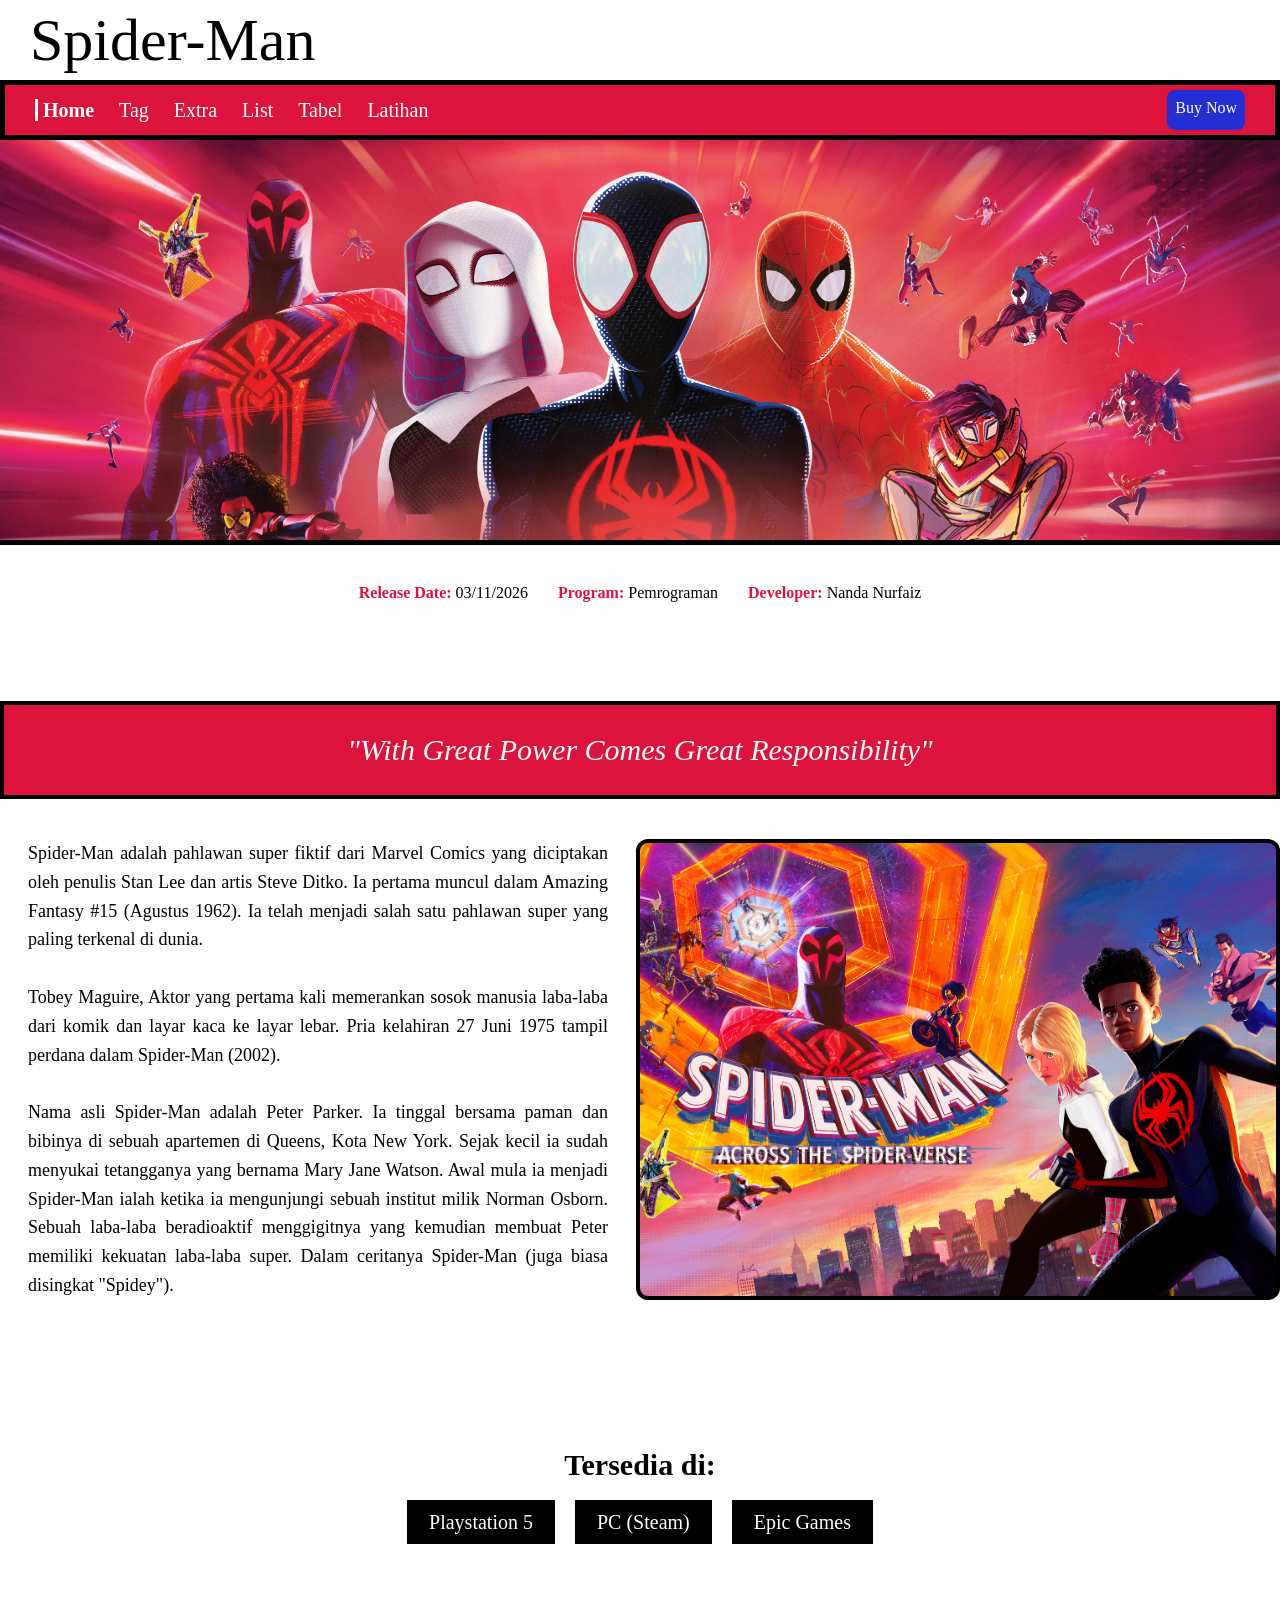
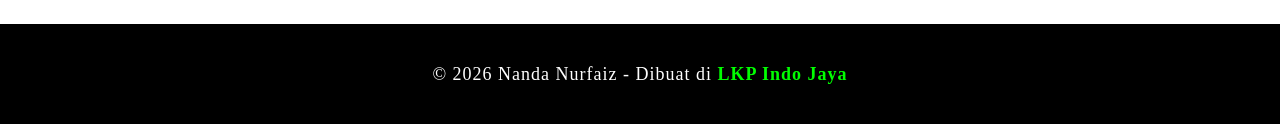
<file: index.html>
<!doctype html>
<html lang="en">
  <head>
    <meta charset="UTF-8" />
    <meta name="viewport" content="width=device-width, initial-scale=1.0" />
    <title>Home</title>
    <link rel="stylesheet" href="css/style.css"/>
  </head>
  <body>
    <header class="title">
      <h1 class="main-title">
        Spider-Man <span class="secondTitle">faiz</span>
      </h1>
    </header>

    <nav class="navbar">
      <ul class="nav-links">
        <li><a href="#" class="selected">Home</a></li>
        <li><a href="tag.html">Tag</a></li>
        <li><a href="extratag.html">Extra</a></li>
        <li><a href="list.html">List</a></li>
        <li><a href="tabel.html">Tabel</a></li>
        <li><a href="latihantabel.html">Latihan</a></li>
      </ul>

      <div class="nav-action">
        <a href="#" class="buying">Buy Now</a>
      </div>
    </nav>

    <!-- Hero Section -->
    <section class="hero"></section>

    <!-- Konten Utama -->
    <main class="konten">
      <div class="info">
        <p><span>Release Date: </span>03/11/2026</p>
        <p><span>Program: </span>Pemrograman</p>
        <p><span>Developer: </span>Nanda Nurfaiz</p>
      </div>
    </main>

    <h2 class="quote">"With Great Power Comes Great Responsibility"</h2>
    <!-- Pembungkus 2 Kolom -->
    <div class="main-content">
      <!-- Kolom Kiri -->
      <section class="section1">
        <p>
          Spider-Man adalah pahlawan super fiktif dari Marvel Comics yang
          diciptakan oleh penulis Stan Lee dan artis Steve Ditko. Ia pertama
          muncul dalam Amazing Fantasy #15 (Agustus 1962). Ia telah menjadi
          salah satu pahlawan super yang paling terkenal di dunia. <br /><br />
          Tobey Maguire, Aktor yang pertama kali memerankan sosok manusia
          laba-laba dari komik dan layar kaca ke layar lebar. Pria kelahiran 27
          Juni 1975 tampil perdana dalam Spider-Man (2002).
          <br /><br />
          Nama asli Spider-Man adalah Peter Parker. Ia tinggal bersama paman dan
          bibinya di sebuah apartemen di Queens, Kota New York. Sejak kecil ia
          sudah menyukai tetangganya yang bernama Mary Jane Watson. Awal mula ia
          menjadi Spider-Man ialah ketika ia mengunjungi sebuah institut milik
          Norman Osborn. Sebuah laba-laba beradioaktif menggigitnya yang
          kemudian membuat Peter memiliki kekuatan laba-laba super. Dalam
          ceritanya Spider-Man (juga biasa disingkat "Spidey").
        </p>
      </section>

      <!-- Kolom Kanan -->
      <div class="hero2"></div>
    </div>

    <!-- Platform -->
    <section class="available">
      <h3>Tersedia di:</h3>
    </section>

    <section class="platform">
      <h4>Playstation 5</h4>
      <h4>PC (Steam)</h4>
      <h4>Epic Games</h4>
    </section>

    <footer class="footer">
      <p>&copy; 2026 Nanda Nurfaiz - Dibuat di <span>LKP Indo Jaya</span></p>
    </footer>
  </body>
</html>
</file>
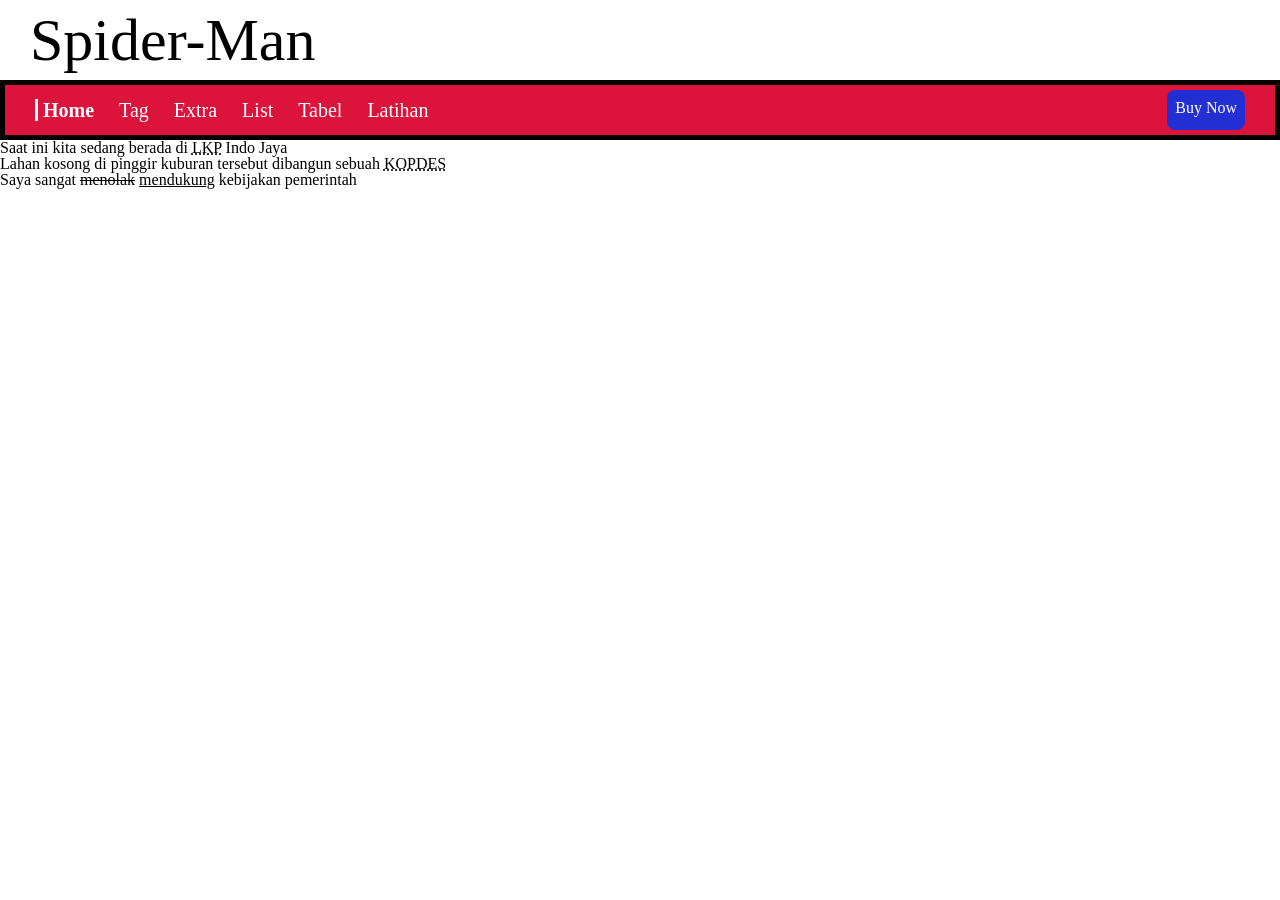
<file: extratag.html>
<!DOCTYPE html>
<html lang="en">
<head>
    <meta charset="UTF-8">
    <meta name="viewport" content="width=device-width, initial-scale=1.0">
    <title>Extra Tag</title>
    <link rel="stylesheet" href="css/style.css">
</head>
<body>
    <header class="title">
      <h1 class="main-title">
        Spider-Man <span class="secondTitle">faiz</span>
      </h1>
    </header>

    <nav class="navbar">
      <ul class="nav-links">
        <li><a href="index.html" class="selected">Home</a></li>
        <li><a href="tag.html">Tag</a></li>
        <li><a href="extratag.html">Extra</a></li>
        <li><a href="list.html">List</a></li>
        <li><a href="tabel.html">Tabel</a></li>
        <li><a href="latihantabel.html">Latihan</a></li>
      </ul>

      <div class="nav-action">
        <a href="#" class="buying">Buy Now</a>
      </div>
    </nav>
    <!-- Abbreviation <abbr> digunakan ketika dibaca menjadi per huruf -->
    <p>Saat ini kita sedang berada di <abbr title="Lembaga Kursus dan Pelatihan">LKP</abbr> Indo Jaya</p>

    <!-- Acronym <acronym> digunakan ketika dibaca menjadi per kata -->
    <p>Lahan kosong di pinggir kuburan tersebut dibangun sebuah <acronym title="Koperasi Desa">KOPDES</acronym></p>

    <!-- Insert dan Delete -->
     <p>Saya sangat <del>menolak</del> <ins>mendukung</ins> kebijakan pemerintah</p>
</body>
</html>
</file>
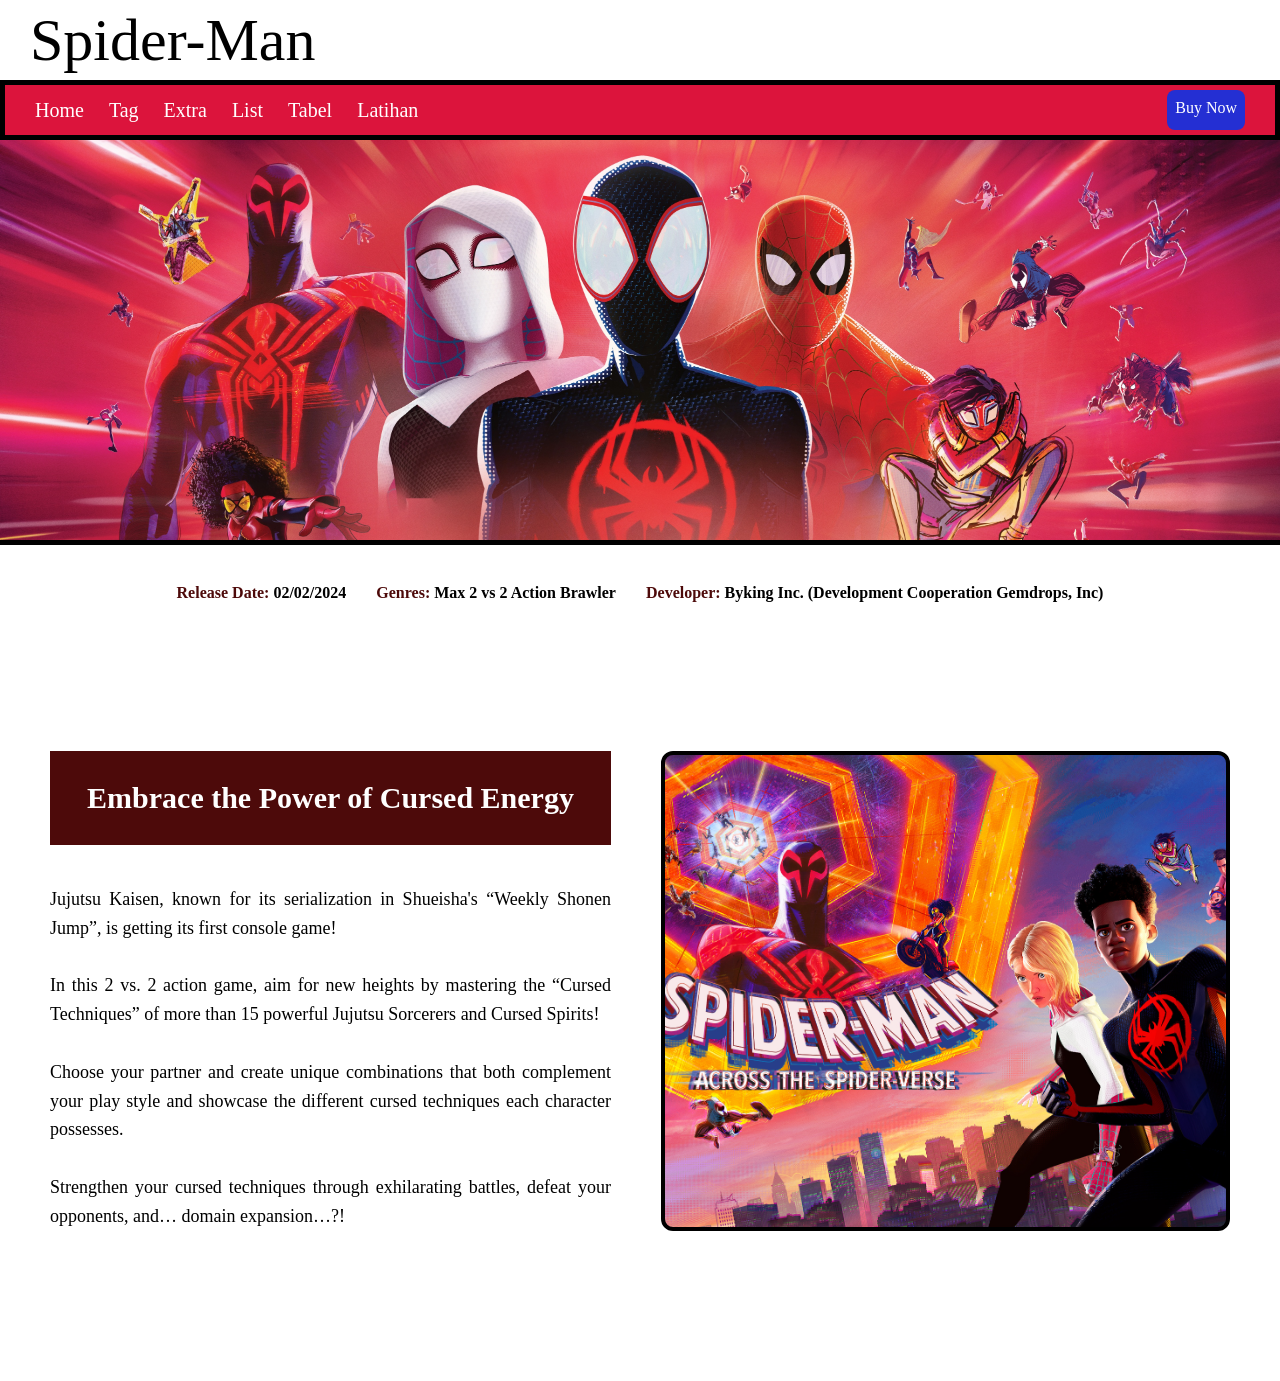
<file: indexcopy.html>
<!DOCTYPE html>
<html lang="en">
<head>
    <meta charset="UTF-8">
    <meta name="viewport" content="width=device-width, initial-scale=1.0">
    <title>Home</title>
    <link rel="stylesheet" href="css/stylecopy.css">
</head>
<body>
    <header class="title">
        <h1 class="main-title">Spider-Man <span class="secondTitle">faiz</span></h1>
    </header>

    <nav class="navbar">
        <ul class="nav-links">
            <li><a href="#">Home</a></li>
            <li><a href="tag.html">Tag</a></li>
            <li><a href="extratag.html">Extra</a></li>
            <li><a href="list.html">List</a></li>
            <li><a href="tabel.html">Tabel</a></li>
            <li><a href="latihantabel.html">Latihan</a></li>
        </ul>

        <div class="nav-action">
            <a href="#" class="buying">Buy Now</a>
        </div>
    </nav>

    <!-- Hero Section -->
    <section class="hero"></section>

    <!-- Konten Utama (Main) -->
<main class="konten">
    <div class="game-info">
        <p><span>Release Date: </span>02/02/2024</p>
        <p><span>Genres: </span>Max 2 vs 2 Action Brawler</p>
        <p><span>Developer: </span>Byking Inc. (Development Cooperation Gemdrops, Inc)</p>
    </div>
</main>

<!-- Pembungkus 2 Kolom -->
<div class="main-content">
    <!-- Kolom Kiri: Teks Sinopsis -->
    <section class="section1">
        <h2>Embrace the Power of Cursed Energy</h2>
        <p><span><b>Jujutsu Kaisen</b></span>, known for its serialization in Shueisha's “Weekly Shonen Jump”, is getting its first console game!
        <br><br>
        In this 2 vs. 2 action game, aim for new heights by mastering the “Cursed Techniques” of more than 15 powerful Jujutsu Sorcerers and Cursed Spirits!
        <br><br>
        Choose your partner and create unique combinations that both complement your play style and showcase the different cursed techniques each character possesses.
        <br><br>
        Strengthen your cursed techniques through exhilarating battles, defeat your opponents, and… domain expansion…?!
        </p>
    </section>
    
    <!-- Kolom Kanan: Kotak Gambar -->
    <div class="hero2"></div>
</div>
    
</body>
</html>
</file>
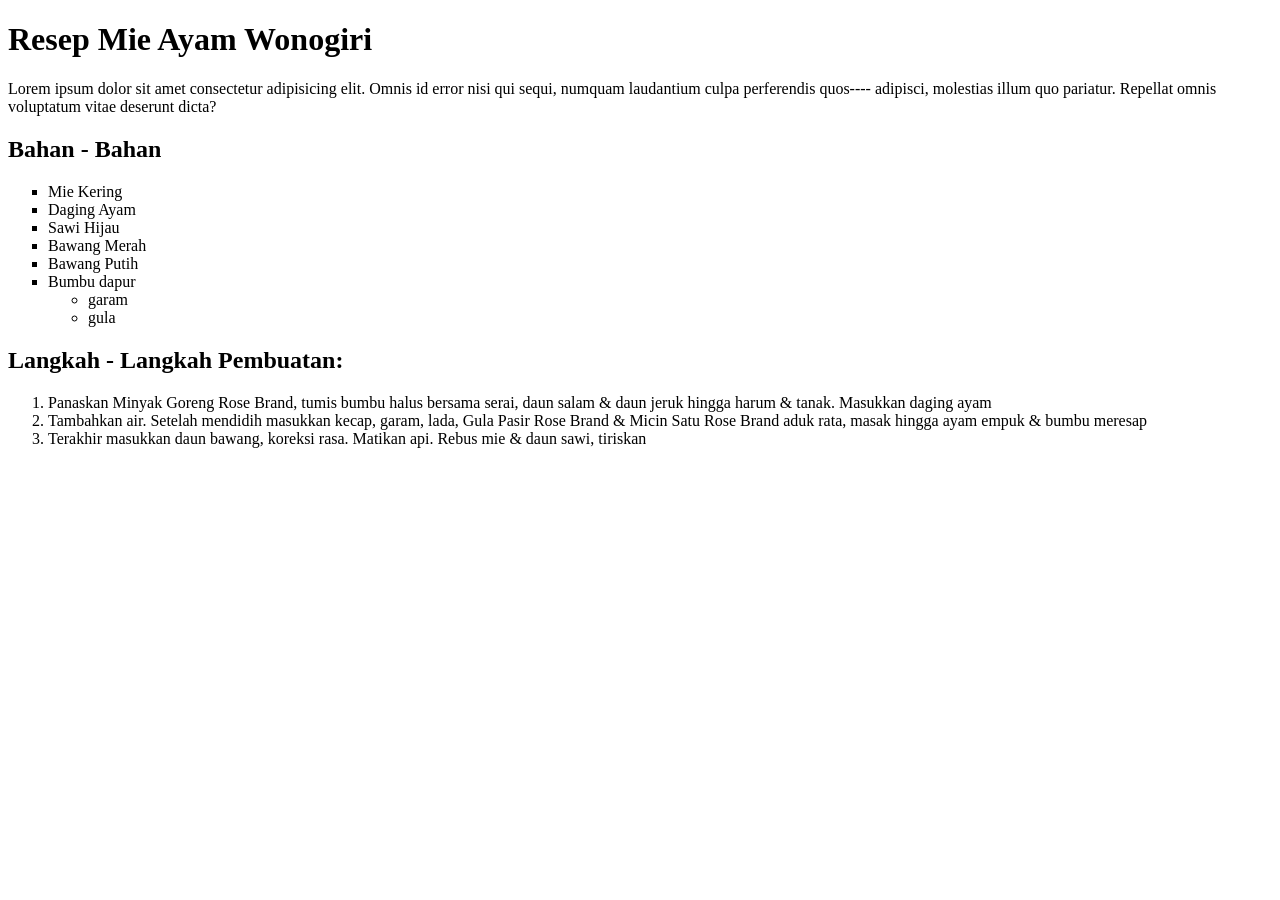
<file: list.html>
<!DOCTYPE html>
<html>
    <head>
        <title>HTML - LKP</title>
    </head>
    <body>
        <h1>Resep Mie Ayam Wonogiri</h1>
        <p>Lorem ipsum dolor sit amet consectetur adipisicing elit. Omnis id error nisi qui sequi, numquam laudantium culpa perferendis quos---- adipisci, molestias illum quo pariatur. Repellat omnis voluptatum vitae deserunt dicta?</p>

        <h2>Bahan - Bahan</h2>
        <ul style="list-style-type: square;">
            <li>Mie Kering</li>
            <li>Daging Ayam</li>
            <li>Sawi Hijau</li>
            <li>Bawang Merah</li>
            <li>Bawang Putih</li>
            <li>
                Bumbu dapur
            </li>
            <ul>
                <li>garam</li>
                <li>gula</li>
            </ul>
        </ul>
        
        <h2>Langkah - Langkah Pembuatan:</h2>
        <ol>
            <li>Panaskan Minyak Goreng Rose Brand, tumis bumbu halus bersama serai, daun salam & daun jeruk hingga harum & tanak. Masukkan daging ayam</li>
            <li>
            Tambahkan air. Setelah mendidih masukkan kecap, garam, lada, Gula Pasir Rose Brand & Micin Satu Rose Brand aduk rata, masak hingga ayam empuk & bumbu meresap
            </li>
            <li>
            Terakhir masukkan daun bawang, koreksi rasa. Matikan api. Rebus mie & daun sawi, tiriskan
            </li>
        </ol>
    </body>
</html>
</file>
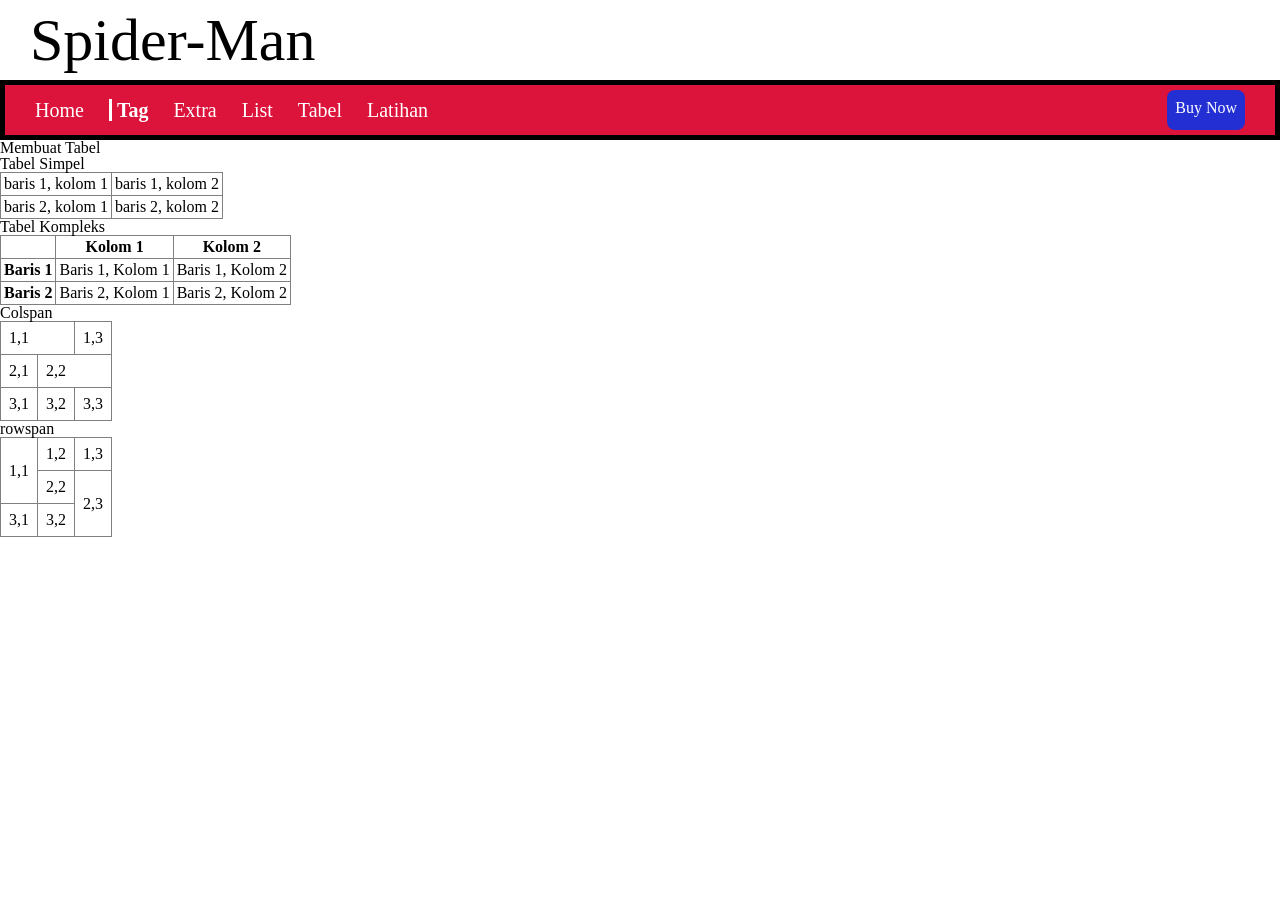
<file: tabel.html>
<!DOCTYPE html>
<html lang="en">
<head>
    <meta charset="UTF-8">
    <meta name="viewport" content="width=device-width, initial-scale=1.0">
    <title>Tabel</title>
    <link rel="stylesheet" href="css/style.css">
</head>
<body>
    <header class="title">
      <h1 class="main-title">
        Spider-Man <span class="secondTitle">faiz</span>
      </h1>
    </header>

    <nav class="navbar">
      <ul class="nav-links">
        <li><a href="index.html">Home</a></li>
        <li><a href="tag.html" class="selected">Tag</a></li>
        <li><a href="extratag.html">Extra</a></li>
        <li><a href="list.html">List</a></li>
        <li><a href="tabel.html">Tabel</a></li>
        <li><a href="latihantabel.html">Latihan</a></li>
      </ul>

      <div class="nav-action">
        <a href="#" class="buying">Buy Now</a>
      </div>
    </nav>

    <h2>Membuat Tabel</h2>

    <h4>Tabel Simpel</h4>
    <table border="1" cellspacing="0" cellpadding="3">
        <tr>
            <td>baris 1, kolom 1</td>
            <td>baris 1, kolom 2</td>
        </tr>
        <tr>
            <td>baris 2, kolom 1</td>
            <td>baris 2, kolom 2</td>
        </tr>
    </table>

    <h4>Tabel Kompleks</h4>
    <table border="1" cellspacing="0" cellpadding="3">
        <thead>
            <tr>
                <th></th>
                <th>Kolom 1</th>
                <th>Kolom 2</th>
            </tr>
        </thead>
        <tbody>
            <tr>
                <th>Baris 1</th>
                <td>Baris 1, Kolom 1</td>
                <td>Baris 1, Kolom 2</td>
            </tr>
            <tr>
                <th>Baris 2</th>
                <td>Baris 2, Kolom 1</td>
                <td>Baris 2, Kolom 2</td>
            </tr>
        </tbody>
    </table>

    <h4>Colspan</h4>
    <table border="1" cellspacing="0" cellpadding="8">
        <tr>
            <td colspan="2">1,1</td>

            <td>1,3</td>
        </tr>
        <tr>
            <td>2,1</td>
            <td colspan="2">2,2</td>
        </tr>
        <tr>
            <td>3,1</td>
            <td>3,2</td>
            <td>3,3</td>
        </tr>
    </table>

    <h4>rowspan</h4>
    <table border="1" cellspacing="0" cellpadding="8">
        <tr>
            <td rowspan="2">1,1</td>
            <td>1,2</td>
            <td>1,3</td>
        </tr>
        <tr>
            <td>2,2</td>
            <td rowspan="2">2,3</td>
        </tr>
        <tr>
            <td>3,1</td>
            <td>3,2</td>
        </tr>
    </table>
</body>
</html>
</file>
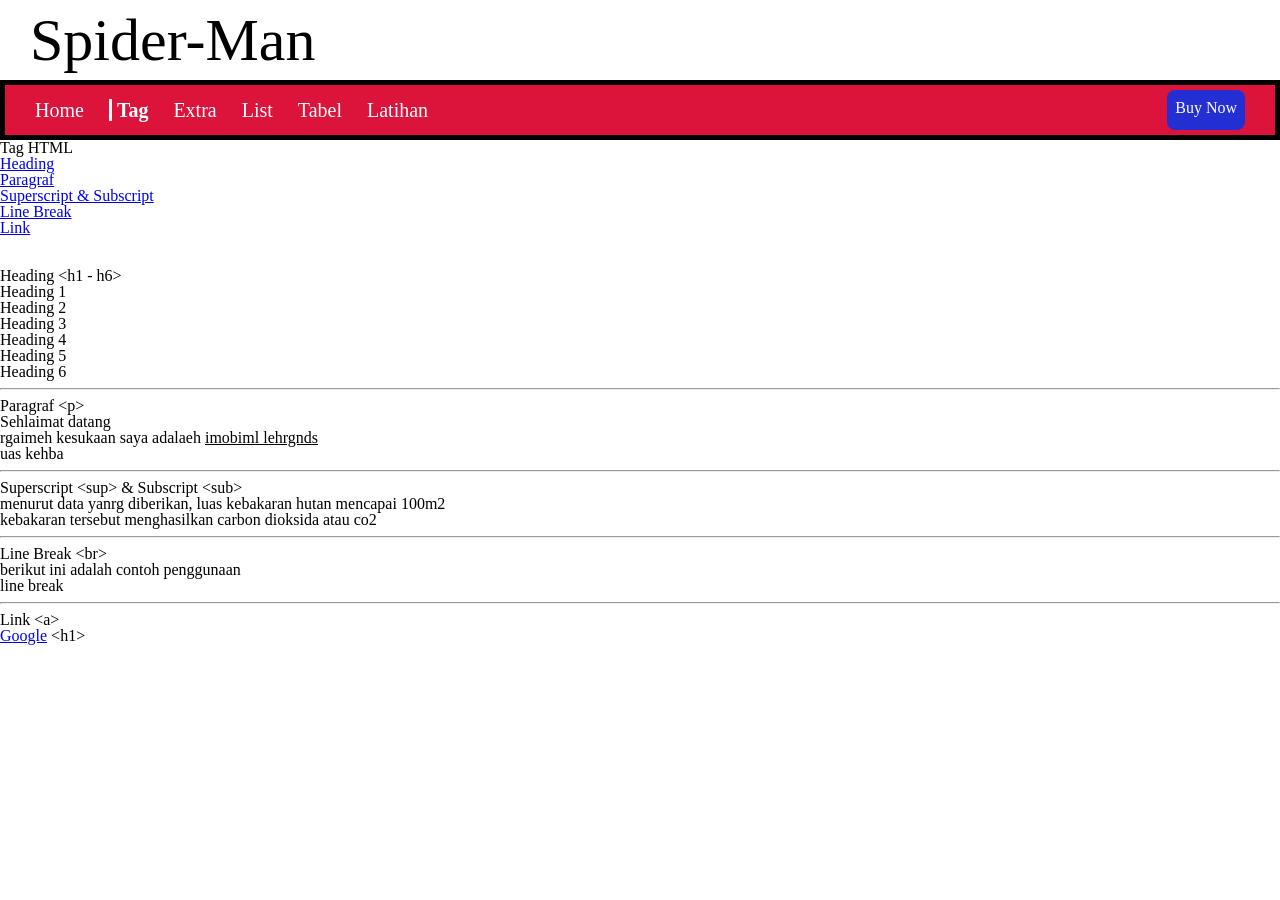
<file: tag.html>
<!doctype html>
<html lang="en">
  <head>
    <meta charset="UTF-8" />
    <meta name="viewport" content="width=\, initial-scale=1.0" />
    <title>Teks dan Heading</title>
    <link rel="stylesheet" href="css/style.css" />
  </head>

  <body>
    <header class="title">
      <h1 class="main-title">
        Spider-Man <span class="secondTitle">faiz</span>
      </h1>
    </header>

    <nav class="navbar">
      <ul class="nav-links">
        <li><a href="index.html">Home</a></li>
        <li><a href="tag.html" class="selected">Tag</a></li>
        <li><a href="extratag.html">Extra</a></li>
        <li><a href="list.html">List</a></li>
        <li><a href="tabel.html">Tabel</a></li>
        <li><a href="latihantabel.html">Latihan</a></li>
      </ul>

      <div class="nav-action">
        <a href="#" class="buying">Buy Now</a>
      </div>
    </nav>

    <h1>Tag HTML</h1>
    <ol>
      <li><a href="#heading">Heading</a></li>
      <li><a href="#paragraf">Paragraf</a></li>
      <li><a href="#superscript">Superscript & Subscript</a></li>
      <li><a href="#linebreak">Line Break</a></li>
      <li><a href="#link">Link</a></li>
    </ol>
    <br /><br />
    <!-- Heading -->
    <h1 id="heading">Heading &lth1 - h6&gt</h1>
    <h1>Heading 1</h1>
    <h2>Heading 2</h2>
    <h3>Heading 3</h3>
    <h4>Heading 4</h4>
    <h5>Heading 5</h5>
    <h6>Heading 6</h6>

    <hr />

    <!-- Paragraf -->
    <h1 id="paragraf">Paragraf &ltp&gt</h1>
    <p>Sehlaimat datang</p>
    <p>rgaimeh <b>kesukaan</b> <i>saya</i> adalaeh <u>imobiml lehrgnds</u></p>
    uas kehba

    <hr />

    <!-- Superscript <sup> -->
    <!-- subscript <sub> -->
    <h1 id="superscript">Superscript &ltsup&gt & Subscript &ltsub&gt</h1>
    <p>
      menurut data yanrg diberikan, luas kebakaran hutan mencapai 100m<sup
        >2</sup
      >
    </p>
    <p>kebakaran tersebut menghasilkan carbon dioksida atau co<sub>2</sub></p>

    <hr />

    <!-- Line Break <br> -->
    <h1 id="linebreak">Line Break &ltbr&gt</h1>
    <p>
      berikut ini adalah contoh penggunaan <br />
      line break
    </p>
    <hr />

    <!-- Link -->
    <h1 id="link">Link &lta&gt</h1>
    <a href="http://www.google.com">Google</a>

    <!-- Code -->
    <code>&lth1&gt</code>
  </body>
</html>
</file>
<file: css/style.css>
/* http://meyerweb.com/eric/tools/css/reset/ 
   v2.0 | 20110126
   License: none (public domain)
*/

html, body, div, span, applet, object, iframe,
h1, h2, h3, h4, h5, h6, p, blockquote, pre,
a, abbr, acronym, address, big, cite, code,
del, dfn, em, img, ins, kbd, q, s, samp,
small, strike, strong, sub, sup, tt, var,
b, u, i, center,
dl, dt, dd, ol, ul, li,
fieldset, form, label, legend, caption,
article, aside, canvas, details, embed, 
figure, figcaption, footer, header, hgroup, 
menu, nav, output, ruby, section, summary,
time, mark, audio, video {
	margin: 0;
	padding: 0;
	border: 0;
	font-size: 100%;
	font: inherit;
	vertical-align: baseline;
}
/* HTML5 display-role reset for older browsers */
article, aside, details, figcaption, figure, 
footer, header, hgroup, menu, nav, section {
	display: block;
}
body {
	line-height: 1;
}
ol, ul {
	list-style: none;
}
blockquote, q {
	quotes: none;
}
blockquote:before, blockquote:after,
q:before, q:after {
	content: '';
	content: none;
}
table {
	border-collapse: collapse;
	border-spacing: 0;
}

.title h1 {
    font-size: 60px;
    margin-left: 30px;
    line-height: 80px;
    transition: 1s;
}

.secondTitle {
    opacity: 0;
    color: crimson;
    transition: 1s;
}

.main-title:hover {
    font-size: 70px;
    color: crimson;
}

.main-title:hover .secondTitle{
    opacity: 1;
}

.navbar {
    background-color: crimson;
    border: 5px solid black;
    padding: 0 30px;
    min-height: 50px;
    display: flex;
    justify-content: space-between;
    align-items: center;
    flex-wrap: wrap;
}

.nav-links {
    display: flex;
    gap: 25px;
    flex-wrap: wrap;
}

.navbar ul li .selected {
    font-weight: bold;
    border-left: 3px solid white;
    padding-left: 5px;   
}

.nav-links li a {
    color: white;
    text-decoration: none;
    font-size: 20px;
    transition: .5s;
}

.nav-links li a:hover {
    color: rgb(36, 47, 211);
    background-color: white;
    padding: 4px 14px;
    border-radius: 4px;
}

.buying {
    background-color: rgb(36, 47, 211);
    color: white;
    height: 40px;
    display: inline-block;
    line-height: 36px;
    text-decoration: none;
    padding: 0px 8px;
    border-radius: 8px;
    transition: .5s;
}

.buying:hover {
    background-color: transparent;
    border: 3px solid rgb(36, 47, 211);
}

.hero {
    background-image: url(../img/hero.jpg);
    height: 400px;
    background-size: cover;
    background-repeat: no-repeat;
    background-position: center 15%;
    border-bottom: 5px solid black;
}

.info {
    display: flex;
    justify-content: center;
    gap: 30px;
    margin: 40px 20px;
}

.info p span {
    color: crimson;
    font-weight: bold;
}

.main-content {
    display: flex;
    justify-content: space-between;
}

.section1 {
    flex: 1;
}

.quote{
    background-color: crimson;
    color: white;
    font-size: 30px;
    text-align: center;
    padding: 30px 20px;
    margin-top: 100px;
    margin-bottom: 40px;
    transition: 1s;
    border: 4px solid black;
    font-style: italic
}

.quote:hover {
    background-color: white;
    color: black;
    font-size: 40px;
    border: 4px solid transparent;
    ;
    transition: 1s;
}

.quote:active {
    color: crimson;
    background-color: black;
}

.hero2 {
    flex: 1;
    background-image: url(../img/hero3.jpg);
    min-height: 400px;
    background-size: cover;
    background-repeat: no-repeat;
    background-position: center;
    border: 4px solid black;
    border-radius: 12px;
    transition: .8s;
}

.hero2:hover {
    background-image: url(../img/hero2.jpeg);
}

.section1 p{
    text-align: justify;
    font-size: 18px;
    line-height: 1.6;
    margin: 0px 28px;
}

/* Platform */
.available h3 {
    text-align: center;
    font-size: 30px;
    margin-bottom: 20px;
    margin-top: 150px;
    font-weight: bold;
}

.platform {
    display: flex;
    flex-wrap: wrap;
    justify-content: center;
    align-items: center;
    gap: 20px;
    padding: 0 20px;
    margin-bottom: 80px;
}

.platform h4 {
    background-color: black;
    color: white;
    border: 2px solid black;
    padding: 10px 20px;
    font-size: 20px;
    font-weight: 500;
    transition: .3s;
    cursor: default;
}

.platform h4:hover {
    color: black;
    background-color: transparent;
}

.footer {
    background-color: black;
    min-height: 100px;
    display: flex;
    justify-content: center;
    align-items: center;
}

.footer p {
    color: white;
    font-size: 18px;
    letter-spacing: 1px;
}

.footer p span{
    color: rgb(0, 255, 0);
    font-weight: bold;
}
</file>
<file: css/stylecopy.css>
/* http://meyerweb.com/eric/tools/css/reset/ 
   v2.0 | 20110126
   License: none (public domain)
*/

html, body, div, span, applet, object, iframe,
h1, h2, h3, h4, h5, h6, p, blockquote, pre,
a, abbr, acronym, address, big, cite, code,
del, dfn, em, img, ins, kbd, q, s, samp,
small, strike, strong, sub, sup, tt, var,
b, u, i, center,
dl, dt, dd, ol, ul, li,
fieldset, form, label, legend,
table, caption, tbody, tfoot, thead, tr, th, td,
article, aside, canvas, details, embed, 
figure, figcaption, footer, header, hgroup, 
menu, nav, output, ruby, section, summary,
time, mark, audio, video {
	margin: 0;
	padding: 0;
	border: 0;
	font-size: 100%;
	font: inherit;
	vertical-align: baseline;
}
/* HTML5 display-role reset for older browsers */
article, aside, details, figcaption, figure, 
footer, header, hgroup, menu, nav, section {
	display: block;
}
body {
	line-height: 1;
}
ol, ul {
	list-style: none;
}
blockquote, q {
	quotes: none;
}
blockquote:before, blockquote:after,
q:before, q:after {
	content: '';
	content: none;
}
table {
	border-collapse: collapse;
	border-spacing: 0;
}

.title h1 {
    font-size: 60px;
    margin-left: 30px;
    line-height: 80px;
    transition: 1s;
}

.secondTitle {
    opacity: 0;
    color: crimson;
    transition: 1s;
}

.main-title:hover {
    font-size: 70px;
    color: crimson;
}

.main-title:hover .secondTitle{
    opacity: 1;
}

.navbar {
    background-color: crimson;
    border: 5px solid black;
    padding: 0 30px;
    min-height: 50px;
    display: flex;
    justify-content: space-between;
    align-items: center;
    flex-wrap: wrap;
}

.nav-links {
    display: flex;
    gap: 25px;
    flex-wrap: wrap;
}

.nav-links li a {
    color: white;
    text-decoration: none;
    font-size: 20px;
    transition: .5s;
}

.nav-links li a:hover {
    color: rgb(36, 47, 211);
    background-color: white;
    padding: 4px 14px;
    border-radius: 4px;
}

.buying {
    background-color: rgb(36, 47, 211);
    color: white;
    height: 40px;
    display: inline-block;
    line-height: 36px;
    text-decoration: none;
    padding: 0px 8px;
    border-radius: 8px;
    transition: .5s;
}

.buying:hover {
    background-color: transparent;
    border: 3px solid rgb(36, 47, 211);
}

.hero {
    height: 400px;
    background-image: url(../img/hero.jpg);
    background-size: cover;              /* Penuhi seluruh kotak tanpa gepeng */
    background-repeat: no-repeat;        /* Jangan biarkan gambar berulang */
    background-position: center 20%;     /* Geser fokus gambar ke wajah karakter */
    border-bottom: 5px solid black;      /* Garis batas hitam bawah */
}

.game-info {
    display: flex;
    justify-content: center;   /* Pusatkan ketiga info ke tengah halaman */
    gap: 30px;                 /* Beri jarak lega 30px antar info */
    margin: 40px 20px;         /* Jarak atas-bawah 40px */
    flex-wrap: wrap;           /* Izinkan turun baris jika layar HP sempit */
}

.game-info p {
    font-weight: 700;          /* Teks tebal */
    font-size: 16px;
}

/* Warnai label judulnya saja */
.game-info p span {
    color: rgb(77, 10, 10);    /* Merah marun Jujutsu Kaisen */
}

.main-content {
    display: flex;
    justify-content: space-between;
    gap: 50px;
    margin: 150px 50px;
}

/* Kolom Kiri */
.section1 {
    flex: 1; /* Ambil porsi 1 bagian */
}

/* Kolom Kanan */
.hero2 {
    flex: 1; /* Ambil porsi 1 bagian yang SAMA BESAR */
}

.section1 h2 {
    color: white;
    background-color: rgb(77, 10, 10);
    text-align: center;
    font-size: 30px;
    font-weight: 600;
    padding: 30px 20px;
    margin-bottom: 40px;
    transition: 1s;                   /* Animasi pembalikan warna 1 detik */
    border: 2px solid transparent;    /* Siapkan border transparan */
}

/* Efek saat mouse mendekat */
.section1 h2:hover {
    color: black;
    background-color: white;
    border-color: rgb(77, 10, 10);
}


.section1 p {
    text-align: justify;    /* Rata kanan dan rata kiri seperti di novel */
    font-size: 18px;
    font-weight: 500;
    line-height: 1.6;       /* Jarak antar baris yang nyaman dibaca */
}

.hero2 {
    flex: 1;
    min-height: 400px;
    background-image: url('../img/hero3.jpg');
    background-repeat: no-repeat;
    background-size: cover;
    background-position: center;
    border: 4px solid black;
    border-radius: 12px;           /* Sudut kotak dibuat melengkung */
    transition: 1s;                /* Transisi pergantian gambar */
}

/* Fase 2: Ganti ke gambar 4 saat disentuh mouse */
.hero2:hover {
    background-image: url('../img/hero2.jpeg');
}

/* Fase 3: Ganti ke gambar 3 saat diklik & ditahan */
.hero2:active {
    background-image: url('hero3.jpg');
}
</file>
